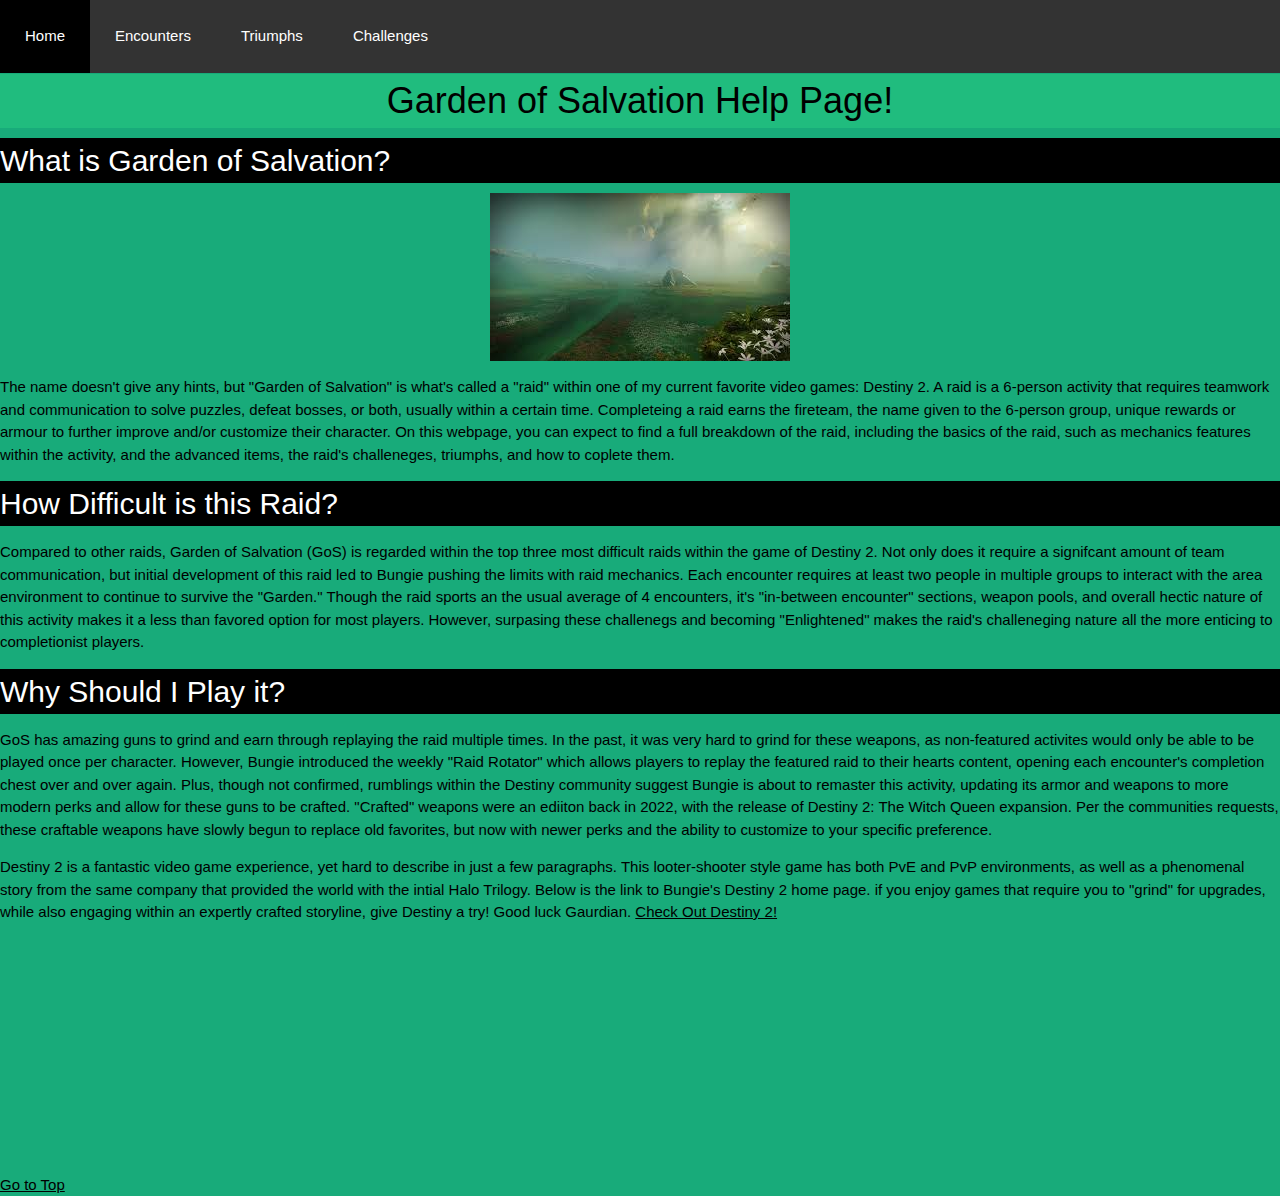
<file: index.html>
<!DOCTYPE html>
<html>
    <head>
      <link rel="stylesheet" href="css/main.css">
      <meta charset = "UTF-8">
      <meta name="viewport" content="width=device-width, initial-scale=1">
      <link rel="stylesheet" href="https://www.w3schools.com/w3css/4/w3.css">
      <link rel="stylesheet" href="https://fonts.googleapis.com/css?family=Lato">
      <link rel="stylesheet" href="https://cdnjs.cloudflare.com/ajax/libs/font-awesome/4.7.0/css/font-awesome.min.css">
      <style>
        h1 {text-align: center;}
      </style>
      <title> GOS: Help</title>
      <body>
        <ul>
            <li><a class="active" href="index.html">Home</a></li>
            <li><a href="page_encounters.html">Encounters</a></li>
            <li><a href="page_triumphs.html">Triumphs</a></li>
            <li><a href="page_challenges.html">Challenges</a></li>
        </ul>
        <h1 style="background-color:rgba(32, 188, 126, 1)">You don't see this...</h1>
        <h1 style="background-color:rgba(32, 188, 126, 1)">Garden of Salvation Help Page!</h1>
          <article>
            <h2 style="color:white">What is Garden of Salvation?</h2>
            <h1>
              <img src="images.jpg" alt="Garden">
            </h1>
            <p>
              The name doesn't give any hints, but "Garden of Salvation" is what's called a "raid" within one of my current favorite video games: Destiny 2. 
              A raid is a 6-person activity that requires teamwork and communication to solve puzzles, defeat bosses, or both, usually within a certain time.
              Completeing a raid earns the fireteam, the name given to the 6-person group, unique rewards or armour to further improve and/or customize their character.
              On this webpage, you can expect to find a full breakdown of the raid, including the basics of the raid, such as mechanics features within the activity, and the
              advanced items, the raid's challeneges, triumphs, and how to coplete them.
            </p>
          </article>
          <article>
            <h2 style="color:white">How Difficult is this Raid?</h2>
            <p>
              Compared to other raids, Garden of Salvation (GoS) is regarded within the top three most difficult raids within the game of Destiny 2. 
              Not only does it require a signifcant amount of team communication, but initial development of this raid led to Bungie pushing the limits with raid mechanics.
              Each encounter requires at least two people in multiple groups to interact with the area environment to continue to survive the "Garden." 
              Though the raid sports an the usual average of 4 encounters, it's "in-between encounter" sections, weapon pools, and overall hectic nature of this activity makes it a less than favored option for most players. 
              However, surpasing these challenegs and becoming "Enlightened" makes the raid's challeneging nature all the more enticing to completionist players.
            </p>
          </article>
          <article>
            <h2 style="color:white">Why Should I Play it?</h2>
            <p>
              GoS has amazing guns to grind and earn through replaying the raid multiple times. 
              In the past, it was very hard to grind for these weapons, as non-featured activites would only be able to be played once per character. 
              However, Bungie introduced the weekly "Raid Rotator" which allows players to replay the featured raid to their hearts content, opening each encounter's completion chest over and over again. 
              Plus, though not confirmed, rumblings within the Destiny community suggest Bungie is about to remaster this activity, updating its armor and weapons to more modern perks and allow for these guns to be crafted. 
              "Crafted" weapons were an ediiton back in 2022, with the release of Destiny 2: The Witch Queen expansion. 
              Per the communities requests, these craftable weapons have slowly begun to replace old favorites, but now with newer perks and the ability to customize to your specific preference. 
            </p>
            <p>
              Destiny 2 is a fantastic video game experience, yet hard to describe in just a few paragraphs.
              This looter-shooter style game has both PvE and PvP environments, as well as a phenomenal story from the same company that provided the world with the intial Halo Trilogy. 
              Below is the link to Bungie's Destiny 2 home page. if you enjoy games that require you to "grind" for upgrades, while also engaging within an expertly crafted storyline, give Destiny a try! 
              Good luck Gaurdian.
              <a href="https://www.bungie.net/7/en/destiny" target="_blank">Check Out Destiny 2!</a>
            </p>
          </article>
          <article>
            <h1>
              <iframe
                width="315"
                height="210"

                src="https://www.youtube.com/embed/i-7Cq7LLPr4?si=c0WSz1hAZvOf4kSf" title="YouTube video player" frameborder="0" allow="accelerometer; autoplay; clipboard-write; encrypted-media; gyroscope; picture-in-picture; web-share" allowfullscreen>
              </iframe>
            </h1>
          </article>
          <article>
            <a href="#">Go to Top</a>
          </article>
      </body>
    </head>
</html>
</file>
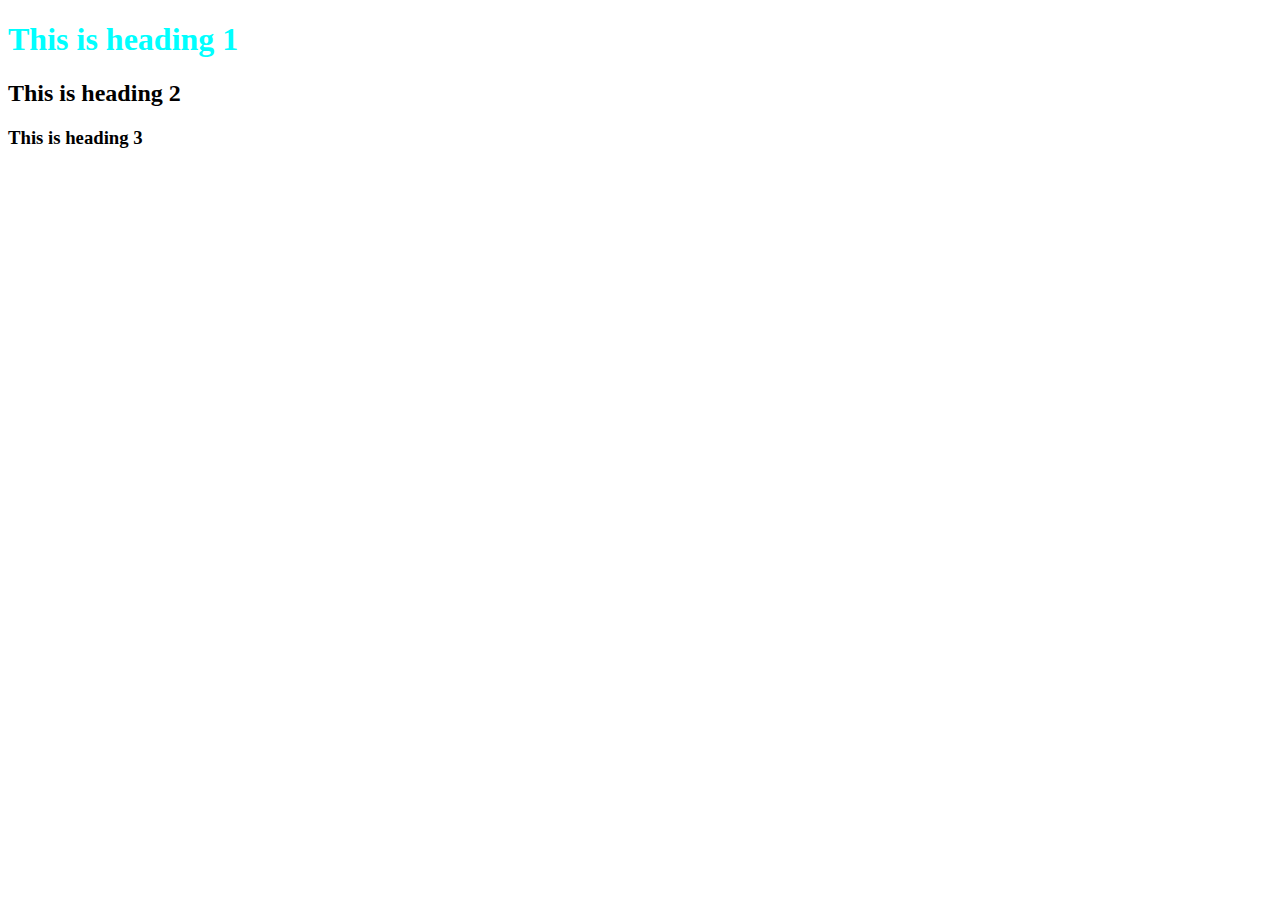
<file: My_Webpage.html>
<!DOCTYPE html>
<html>
    <head>
        <title>My Webpage</title>
    </head>
    <body>
        <h1 style="color:aqua">This is heading 1</h1>
        <h2>This is heading 2</h2>
        <h3>This is heading 3</h3>
    </body>
</html>
</file>
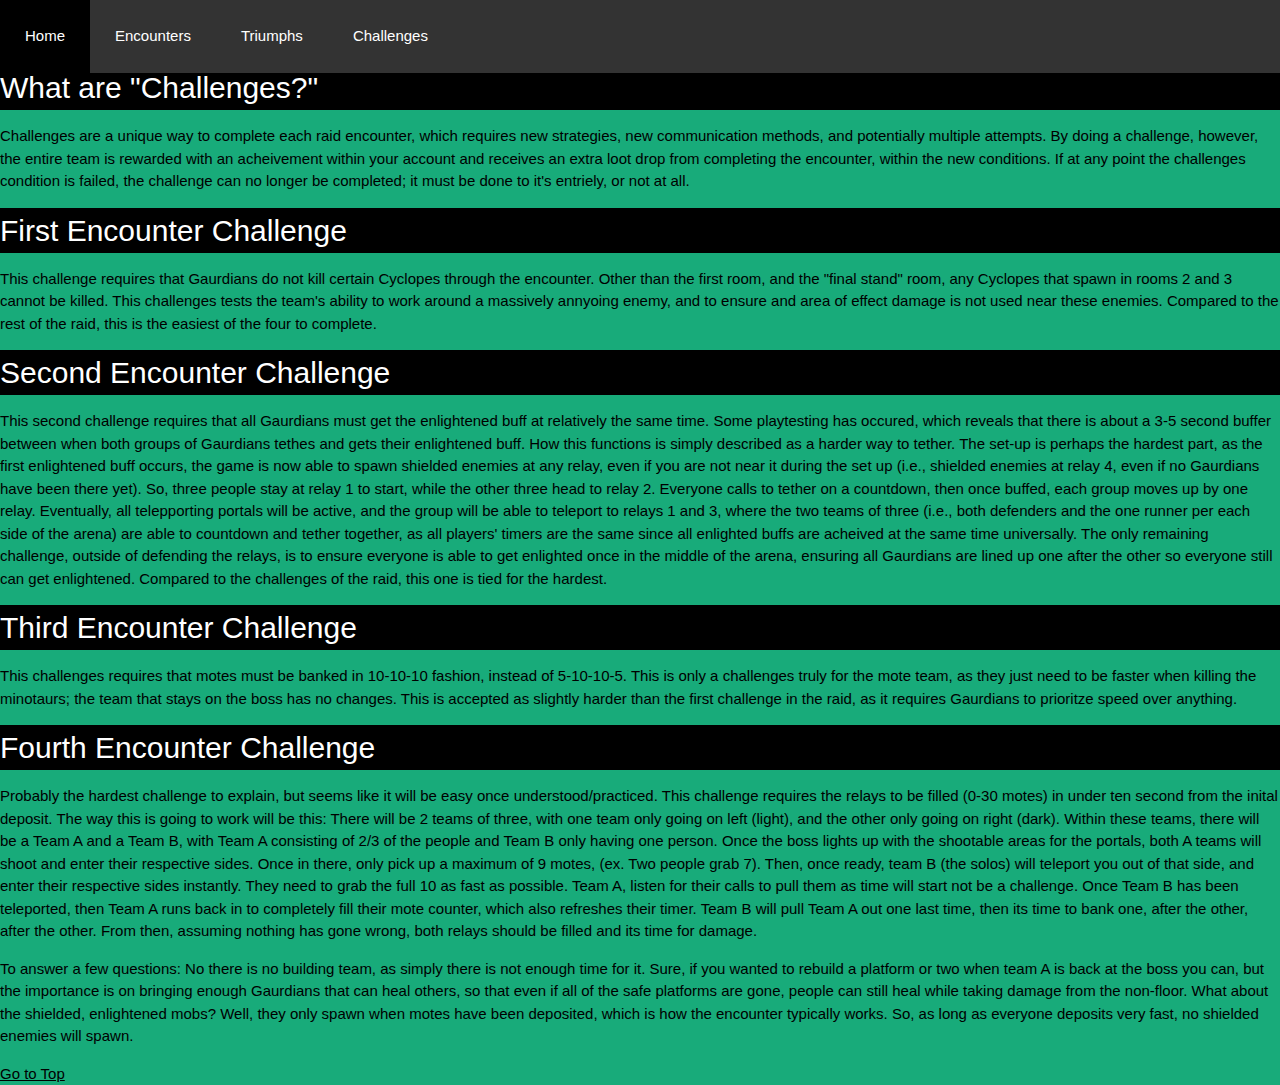
<file: page_challenges.html>
<!DOCTYPE html>
<html>
    <head>
      <link rel="stylesheet" href="css/main.css">
      <meta charset = "UTF-8">
      <meta name="viewport" content="width=device-width, initial-scale=1">
      <link rel="stylesheet" href="https://www.w3schools.com/w3css/4/w3.css">
      <link rel="stylesheet" href="https://fonts.googleapis.com/css?family=Lato">
      <link rel="stylesheet" href="https://cdnjs.cloudflare.com/ajax/libs/font-awesome/4.7.0/css/font-awesome.min.css">
      <style>
        h1 {text-align: center;}
      </style>
      <title> GOS: Challenges</title>
      <body>
        <ul>
            <li><a class="active" href="page_home.html">Home</a></li>
            <li><a href="page_encounters.html">Encounters</a></li>
            <li><a href="page_triumphs.html">Triumphs</a></li>
            <li><a href="page_challenges.html">Challenges</a></li>
        </ul>
        <article>
          <h2>Challenges Breakdown</h2> <!-- I'm using this mainly for additional spacing, as I could not find ways to manually displace a given header/text -->
        </article>
        <article>
          <h2>What are "Challenges?"</h2>
          <p>
            Challenges are a unique way to complete each raid encounter, which requires new strategies, new communication methods, and potentially multiple attempts. 
            By doing a challenge, however, the entire team is rewarded with an acheivement within your account and receives an extra loot drop from completing the encounter, within the new conditions. 
            If at any point the challenges condition is failed, the challenge can no longer be completed; it must be done to it's entriely, or not at all.
          </p>
        </article>
        <article>
          <h2>First Encounter Challenge</h2>
          <p>
            This challenge requires that Gaurdians do not kill certain Cyclopes through the encounter.
            Other than the first room, and the "final stand" room, any Cyclopes that spawn in rooms 2 and 3 cannot be killed.
            This challenges tests the team's ability to work around a massively annyoing enemy, and to ensure and area of effect damage is not used near these enemies.
            Compared to the rest of the raid, this is the easiest of the four to complete.
          </p>
        </article>
        <article>
          <h2>Second Encounter Challenge</h2>
          <p>
            This second challenge requires that all Gaurdians must get the enlightened buff at relatively the same time. 
            Some playtesting has occured, which reveals that there is about a 3-5 second buffer between when both groups of Gaurdians tethes and gets their enlightened buff. 
            How this functions is simply described as a harder way to tether. 
            The set-up is perhaps the hardest part, as the first enlightened buff occurs, the game is now able to spawn shielded enemies at any relay, even if you are not near it during the set up (i.e., shielded enemies at relay 4, even if no Gaurdians have been there yet). 
            So, three people stay at relay 1 to start, while the other three head to relay 2. 
            Everyone calls to tether on a countdown, then once buffed, each group moves up by one relay. 
            Eventually, all telepporting portals will be active, and the group will be able to teleport to relays 1 and 3, where the two teams of three (i.e., both defenders and the one runner per each side of the arena) are able to countdown and tether together, as all players' timers are the same since all enlighted buffs are acheived at the same time universally. 
            The only remaining challenge, outside of defending the relays, is to ensure everyone is able to get enlighted once in the middle of the arena, ensuring all Gaurdians are lined up one after the other so everyone still can get enlightened.
            Compared to the challenges of the raid, this one is tied for the hardest.
          </p>
        </article>
        <article>
          <h2>Third Encounter Challenge</h2>
          <p>
            This challenges requires that motes must be banked in 10-10-10 fashion, instead of 5-10-10-5. 
            This is only a challenges truly for the mote team, as they just need to be faster when killing the minotaurs; the team that stays on the boss has no changes.
            This is accepted as slightly harder than the first challenge in the raid, as it requires Gaurdians to prioritze speed over anything.
          </p>
        </article>
        <article>
          <h2>Fourth Encounter Challenge</h2>
          <p>
            Probably the hardest challenge to explain, but seems like it will be easy once understood/practiced. 
            This challenge requires the relays to be filled (0-30 motes) in under ten second from the inital deposit. 
            The way this is going to work will be this: There will be 2 teams of three, with one team only going on left (light), and the other only going on right (dark). 
            Within these teams, there will be a Team A and a Team B, with Team A consisting of 2/3 of the people and Team B only having one person. 
            Once the boss lights up with the shootable areas for the portals, both A teams will shoot and enter their respective sides. 
            Once in there, only pick up a maximum of 9 motes, (ex. Two people grab 7). 
            Then, once ready, team B (the solos) will teleport you out of that side, and enter their respective sides instantly. They need to grab the full 10 as fast as possible. 
            Team A, listen for their calls to pull them as time will start not be a challenge. 
            Once Team B has been teleported, then Team A runs back in to completely fill their mote counter, which also refreshes their timer. 
            Team B will pull Team A out one last time, then its time to bank one, after the other, after the other. 
            From then, assuming nothing has gone wrong, both relays should be filled and its time for damage.
          </p>
          <p>
            To answer a few questions: No there is no building team, as simply there is not enough time for it. 
            Sure, if you wanted to rebuild a platform or two when team A is back at the boss you can, but the importance is on bringing enough Gaurdians that can heal others, so that even if all of the safe platforms are gone, people can still heal while taking damage from the non-floor.
            What about the shielded, enlightened mobs? 
            Well, they only spawn when motes have been deposited, which is how the encounter typically works. 
            So, as long as everyone deposits very fast, no shielded enemies will spawn.
          </p> 
        </article>
        <article>
          <a href="#">Go to Top</a>
        </article>
      </body>
    </head>
</html>
</file>
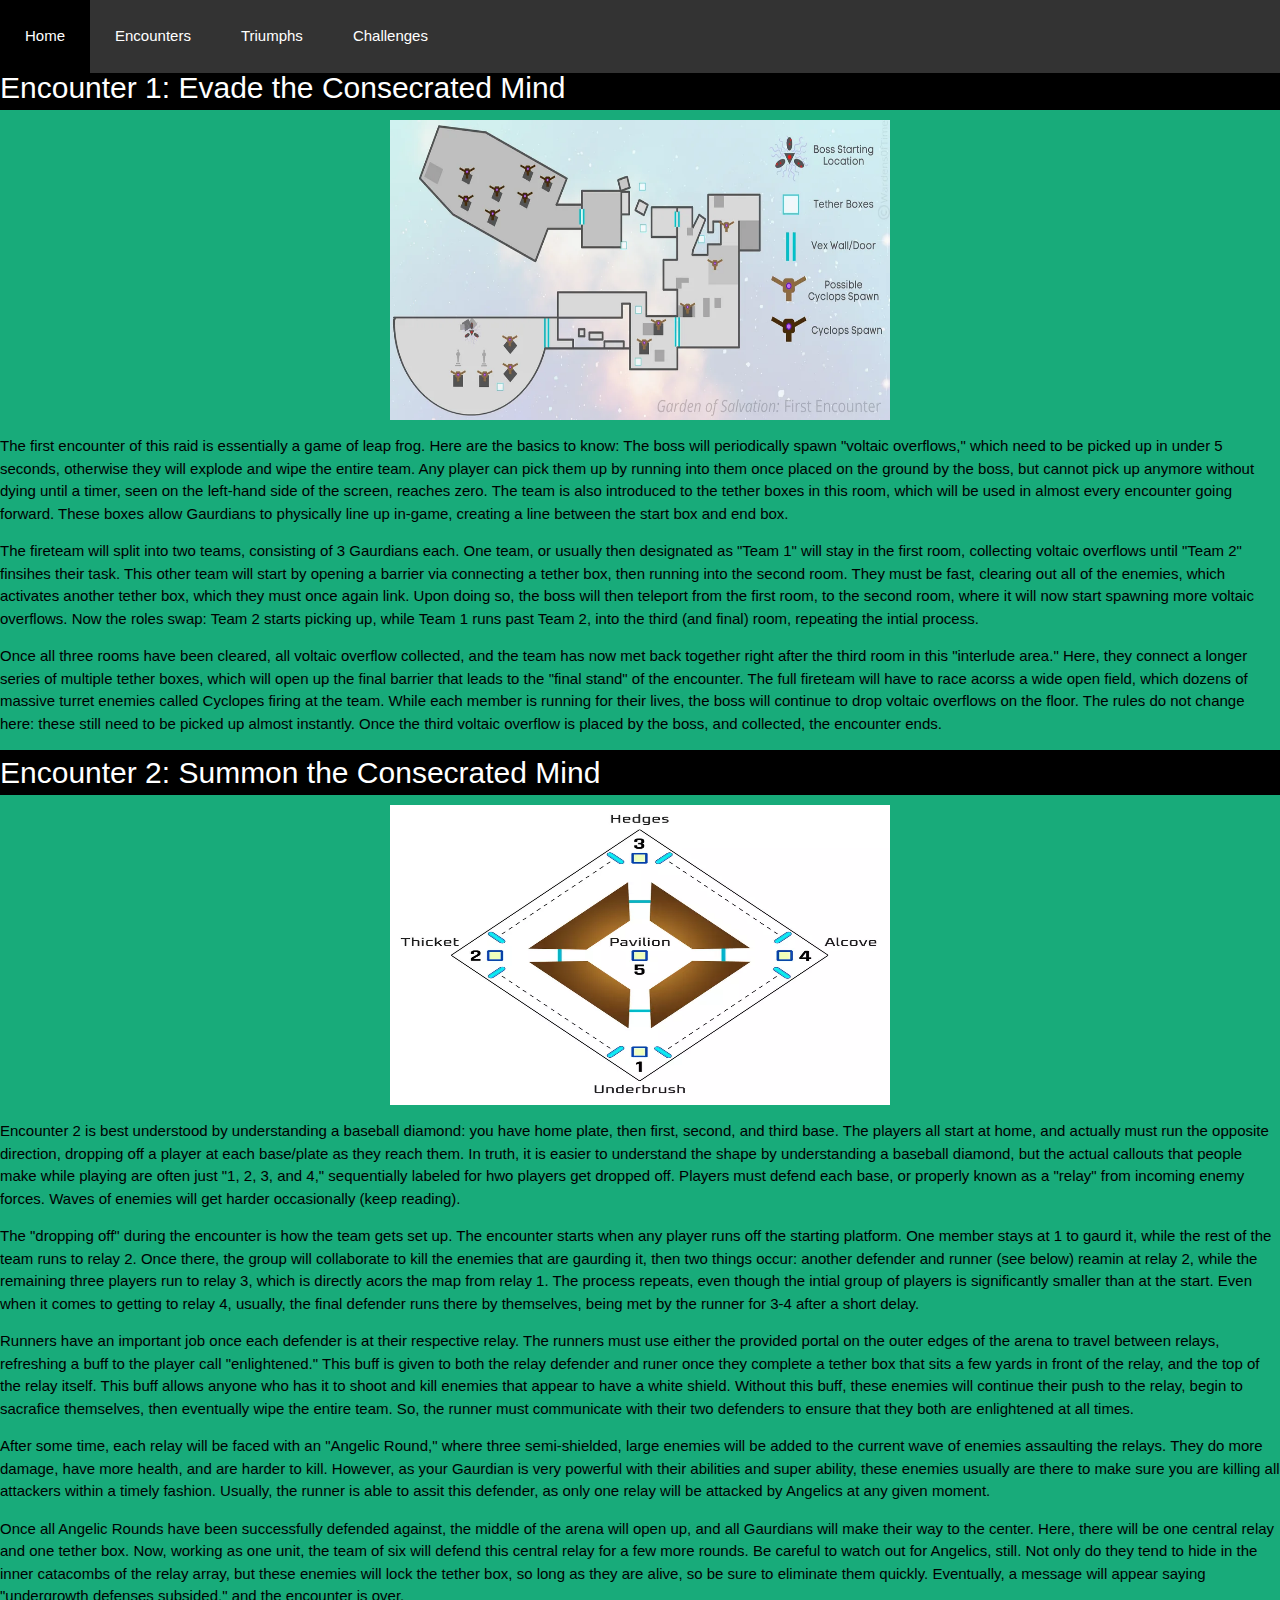
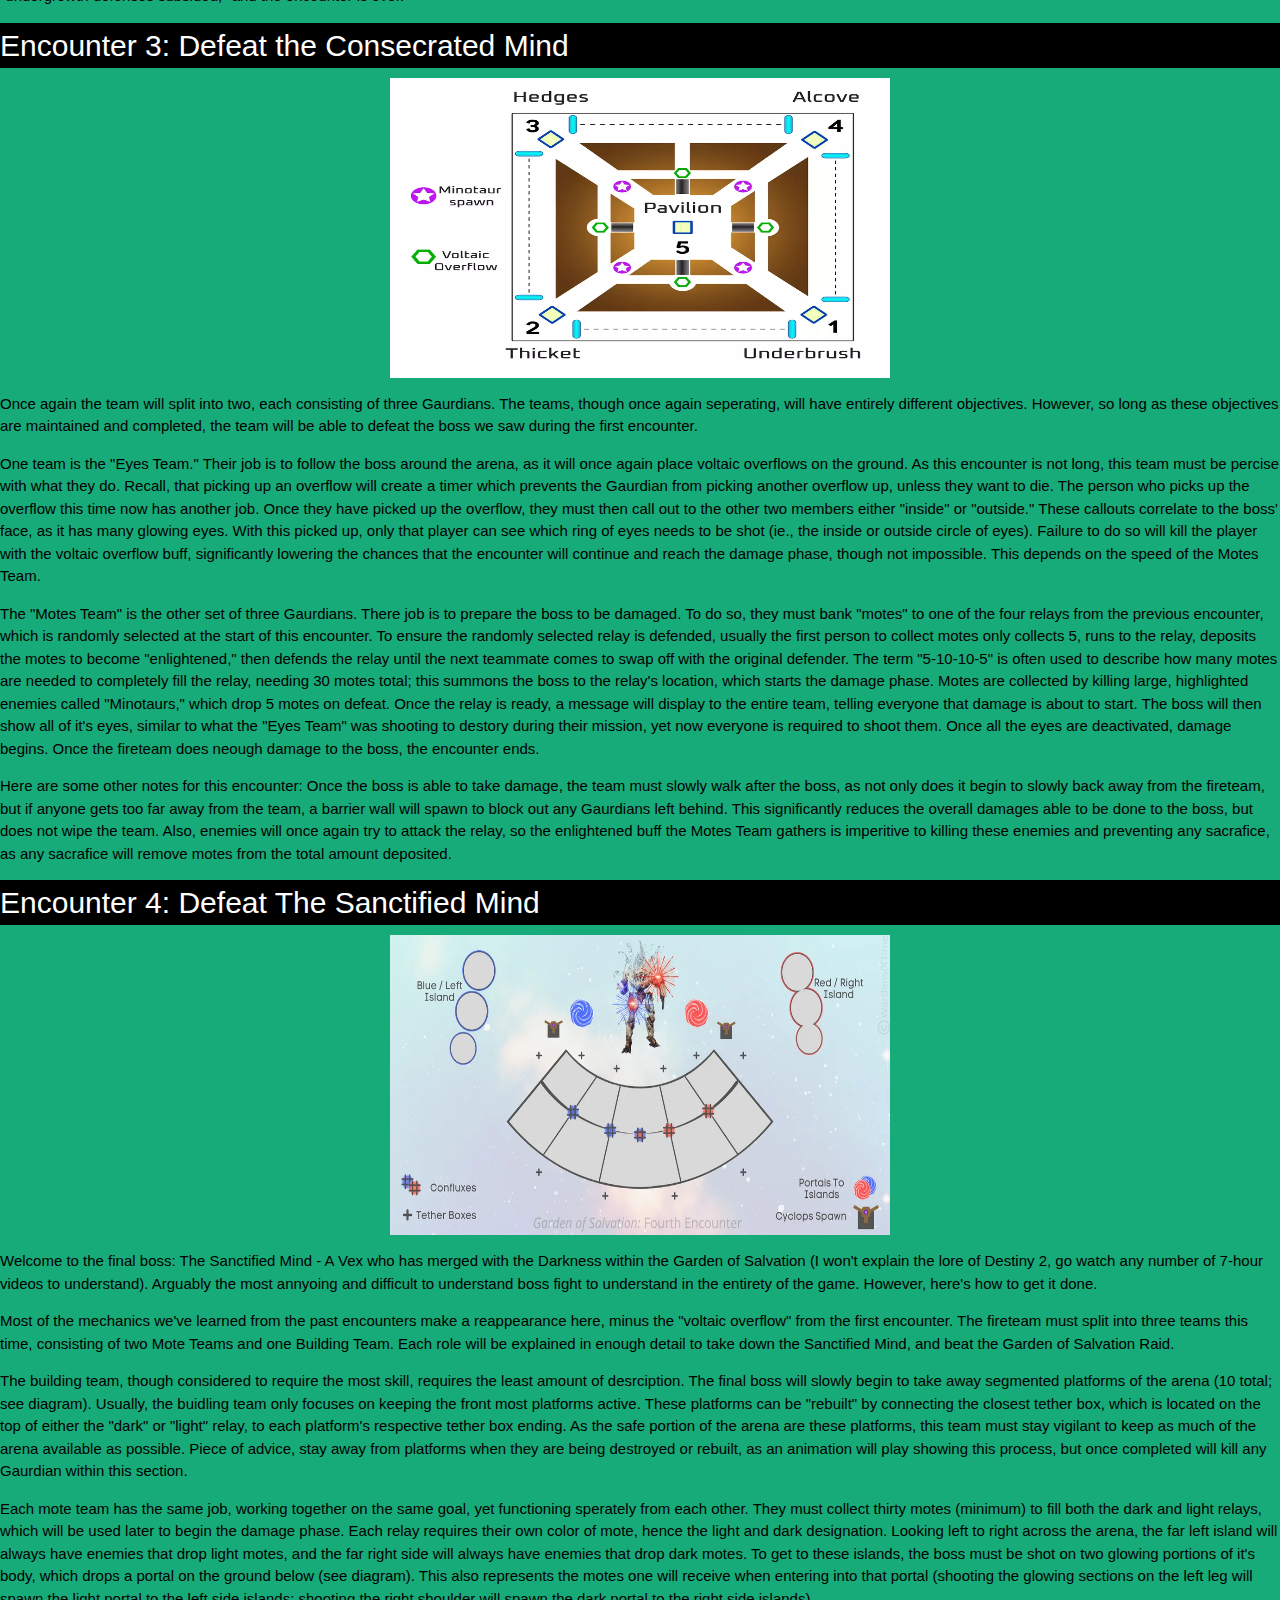
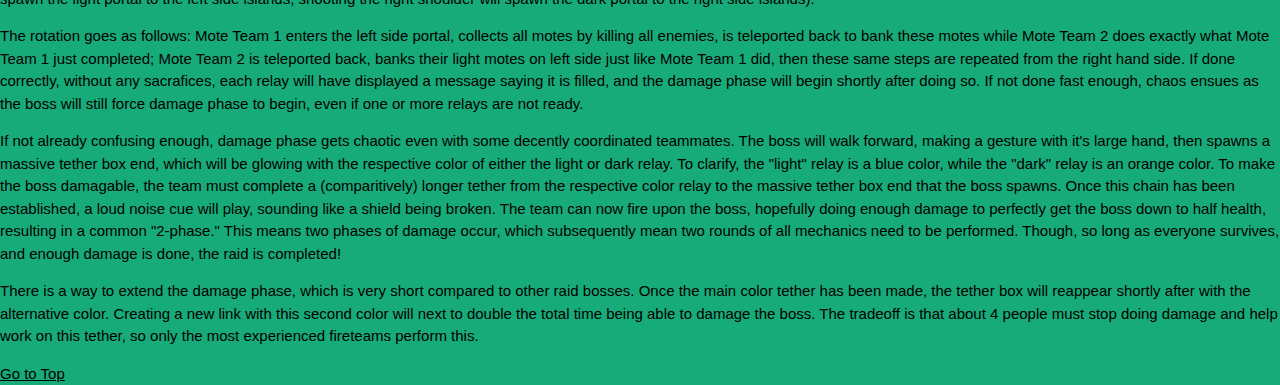
<file: page_encounters.html>
<!DOCTYPE html>
<html>
    <head>
      <link rel="stylesheet" href="css/main.css">
      <meta charset = "UTF-8">
      <meta name="viewport" content="width=device-width, initial-scale=1">
      <link rel="stylesheet" href="https://www.w3schools.com/w3css/4/w3.css">
      <link rel="stylesheet" href="https://fonts.googleapis.com/css?family=Lato">
      <link rel="stylesheet" href="https://cdnjs.cloudflare.com/ajax/libs/font-awesome/4.7.0/css/font-awesome.min.css">
      <style>
        h1 {text-align: center;}
      </style>
      <title> GOS: Encounters</title>
      <body>
        <ul>
            <li><a class="active" href="page_home.html">Home</a></li>
            <li><a href="page_encounters.html">Encounters</a></li>
            <li><a href="page_triumphs.html">Triumphs</a></li>
            <li><a href="page_challenges.html">Challenges</a></li>
        </ul>
        <article>
          <h2>Encounter Breakdown</h2> <!-- I'm using this mainly for additional spacing, as I could not find ways to manually displace a given header/text -->
        </article>
        <article>
          <h2>Encounter 1: Evade the Consecrated Mind</h2>
          <h1>
            <image src="encounter1.webp" alt="Map of Encounter 2"
            width="500"
            height="300">
          </h1>
          <p>
            The first encounter of this raid is essentially a game of leap frog. 
            Here are the basics to know: The boss will periodically spawn "voltaic overflows," which need to be picked up in under 5 seconds, otherwise they will explode and wipe the entire team. 
            Any player can pick them up by running into them once placed on the ground by the boss, but cannot pick up anymore without dying until a timer, seen on the left-hand side of the screen, reaches zero.
            The team is also introduced to the tether boxes in this room, which will be used in almost every encounter going forward. 
            These boxes allow Gaurdians to physically line up in-game, creating a line between the start box and end box.
          </p>
          <p>
            The fireteam will split into two teams, consisting of 3 Gaurdians each. 
            One team, or usually then designated as "Team 1" will stay in the first room, collecting voltaic overflows until "Team 2" finsihes their task. 
            This other team will start by opening a barrier via connecting a tether box, then running into the second room. 
            They must be fast, clearing out all of the enemies, which activates another tether box, which they must once again link. 
            Upon doing so, the boss will then teleport from the first room, to the second room, where it will now start spawning more voltaic overflows. 
            Now the roles swap: Team 2 starts picking up, while Team 1 runs past Team 2, into the third (and final) room, repeating the intial process.
          </p>
          <p>
            Once all three rooms have been cleared, all voltaic overflow collected, and the team has now met back together right after the third room in this "interlude area." 
            Here, they connect a longer series of multiple tether boxes, which will open up the final barrier that leads to the "final stand" of the encounter. 
            The full fireteam will have to race acorss a wide open field, which dozens of massive turret enemies called Cyclopes firing at the team.
            While each member is running for their lives, the boss will continue to drop voltaic overflows on the floor. 
            The rules do not change here: these still need to be picked up almost instantly. 
            Once the third voltaic overflow is placed by the boss, and collected, the encounter ends.
          </p>
        </article>
        <article>
          <h2>Encounter 2: Summon the Consecrated Mind</h2>
          <h1>
            <image src="encounter2.webp" alt="Map of Encounter 2"
            width="500"
            height="300">
          </h1>
          <p>
            Encounter 2 is best understood by understanding a baseball diamond: you have home plate, then first, second, and third base. 
            The players all start at home, and actually must run the opposite direction, dropping off a player at each base/plate as they reach them. 
            In truth, it is easier to understand the shape by understanding a baseball diamond, but the actual callouts that people make while playing are often just "1, 2, 3, and 4," sequentially labeled for hwo players get dropped off.
            Players must defend each base, or properly known as a "relay" from incoming enemy forces.
            Waves of enemies will get harder occasionally (keep reading).
          </p>
          <p>
            The "dropping off" during the encounter is how the team gets set up. 
            The encounter starts when any player runs off the starting platform. 
            One member stays at 1 to gaurd it, while the rest of the team runs to relay 2. 
            Once there, the group will collaborate to kill the enemies that are gaurding it, then two things occur: another defender and runner (see below) reamin at relay 2, while the remaining three players run to relay 3, which is directly acors the map from relay 1. 
            The process repeats, even though the intial group of players is significantly smaller than at the start. 
            Even when it comes to getting to relay 4, usually, the final defender runs there by themselves, being met by the runner for 3-4 after a short delay.
          </p>
          <p>
            Runners have an important job once each defender is at their respective relay. 
            The runners must use either the provided portal on the outer edges of the arena to travel between relays, refreshing a buff to the player call "enlightened." 
            This buff is given to both the relay defender and runer once they complete a tether box that sits a few yards in front of the relay, and the top of the relay itself. 
            This buff allows anyone who has it to shoot and kill enemies that appear to have a white shield. 
            Without this buff, these enemies will continue their push to the relay, begin to sacrafice themselves, then eventually wipe the entire team.
            So, the runner must communicate with their two defenders to ensure that they both are enlightened at all times.
          </p>
          <p>
            After some time, each relay will be faced with an "Angelic Round," where three semi-shielded, large enemies will be added to the current wave of enemies assaulting the relays. 
            They do more damage, have more health, and are harder to kill. 
            However, as your Gaurdian is very powerful with their abilities and super ability, these enemies usually are there to make sure you are killing all attackers within a timely fashion. 
            Usually, the runner is able to assit this defender, as only one relay will be attacked by Angelics at any given moment.
          </p>
          <p>
            Once all Angelic Rounds have been successfully defended against, the middle of the arena will open up, and all Gaurdians will make their way to the center. 
            Here, there will be one central relay and one tether box. 
            Now, working as one unit, the team of six will defend this central relay for a few more rounds. 
            Be careful to watch out for Angelics, still. 
            Not only do they tend to hide in the inner catacombs of the relay array, but these enemies will lock the tether box, so long as they are alive, so be sure to eliminate them quickly. 
            Eventually, a message will appear saying "undergrowth defenses subsided," and the encounter is over.
          </p>
        </article>
        <article>
          <h2>Encounter 3: Defeat the Consecrated Mind</h2>
          <h1>
            <image src="encounter3.webp" alt="Map of Encounter 2"
            width="500"
            height="300">
          </h1>
          <p>
            Once again the team will split into two, each consisting of three Gaurdians. 
            The teams, though once again seperating, will have entirely different objectives. 
            However, so long as these objectives are maintained and completed, the team will be able to defeat the boss we saw during the first encounter.
          </p>
          <p>
            One team is the "Eyes Team."
            Their job is to follow the boss around the arena, as it will once again place voltaic overflows on the ground. 
            As this encounter is not long, this team must be percise with what they do. 
            Recall, that picking up an overflow will create a timer which prevents the Gaurdian from picking another overflow up, unless they want to die. 
            The person who picks up the overflow this time now has another job. 
            Once they have picked up the overflow, they must then call out to the other two members either "inside" or "outside." 
            These callouts correlate to the boss' face, as it has many glowing eyes. With this picked up, only that player can see which ring of eyes needs to be shot (ie., the inside or outside circle of eyes). 
            Failure to do so will kill the player with the voltaic overflow buff, significantly lowering the chances that the encounter will continue and reach the damage phase, though not impossible. 
            This depends on the speed of the Motes Team.
          </p>
          <p>
            The "Motes Team" is the other set of three Gaurdians. 
            There job is to prepare the boss to be damaged. To do so, they must bank "motes" to one of the four relays from the previous encounter, which is randomly selected at the start of this encounter. 
            To ensure the randomly selected relay is defended, usually the first person to collect motes only collects 5, runs to the relay, deposits the motes to become "enlightened," then defends the relay until the next teammate comes to swap off with the original defender. 
            The term "5-10-10-5" is often used to describe how many motes are needed to completely fill the relay, needing 30 motes total; this summons the boss to the relay's location, which starts the damage phase. 
            Motes are collected by killing large, highlighted enemies called "Minotaurs," which drop 5 motes on defeat. 
            Once the relay is ready, a message will display to the entire team, telling everyone that damage is about to start. 
            The boss will then show all of it's eyes, similar to what the "Eyes Team" was shooting to destory during their mission, yet now everyone is required to shoot them. 
            Once all the eyes are deactivated, damage begins. 
            Once the fireteam does neough damage to the boss, the encounter ends.
          </p>
          <p>
            Here are some other notes for this encounter: 
            Once the boss is able to take damage, the team must slowly walk after the boss, as not only does it begin to slowly back away from the fireteam, but if anyone gets too far away from the team, a barrier wall will spawn to block out any Gaurdians left behind. 
            This significantly reduces the overall damages able to be done to the boss, but does not wipe the team. 
            Also, enemies will once again try to attack the relay, so the enlightened buff the Motes Team gathers is imperitive to killing these enemies and preventing any sacrafice, as any sacrafice will remove motes from the total amount deposited.
          </p>
        </article>
        <article>
          <h2>Encounter 4: Defeat The Sanctified Mind</h2>
          <h1>
            <image src="encounter4.webp" alt="Map of Encounter 4"
            width="500"
            height="300">
          </h1>
          <p>
            Welcome to the final boss: The Sanctified Mind - A Vex who has merged with the Darkness within the Garden of Salvation (I won't explain the lore of Destiny 2, go watch any number of 7-hour videos to understand). 
            Arguably the most annyoing and difficult to understand boss fight to understand in the entirety of the game. 
            However, here's how to get it done.
          </p>
          <p>
            Most of the mechanics we've learned from the past encounters make a reappearance here, minus the "voltaic overflow" from the first encounter. 
            The fireteam must split into three teams this time, consisting of two Mote Teams and one Building Team. 
            Each role will be explained in enough detail to take down the Sanctified Mind, and beat the Garden of Salvation Raid.
          </p>
          <p>
            The building team, though considered to require the most skill, requires the least amount of desrciption. 
            The final boss will slowly begin to take away segmented platforms of the arena (10 total; see diagram). 
            Usually, the buidling team only focuses on keeping the front most platforms active. These platforms can be "rebuilt" by connecting the closest tether box, which is located on the top of either the "dark" or "light" relay, to each platform's respective tether box ending. 
            As the safe portion of the arena are these platforms, this team must stay vigilant to keep as much of the arena available as possible. 
            Piece of advice, stay away from platforms when they are being destroyed or rebuilt, as an animation will play showing this process, but once completed will kill any Gaurdian within this section.
          </p>
          <p>
            Each mote team has the same job, working together on the same goal, yet functioning sperately from each other. 
            They must collect thirty motes (minimum) to fill both the dark and light relays, which will be used later to begin the damage phase. 
            Each relay requires their own color of mote, hence the light and dark designation. 
            Looking left to right across the arena, the far left island will always have enemies that drop light motes, and the far right side will always have enemies that drop dark motes. 
            To get to these islands, the boss must be shot on two glowing portions of it's body, which drops a portal on the ground below (see diagram). 
            This also represents the motes one will receive when entering into that portal (shooting the glowing sections on the left leg will spawn the light portal to the left side islands; shooting the right shoulder will spawn the dark portal to the right side islands).
          </p>
          <p>
            The rotation goes as follows: 
            Mote Team 1 enters the left side portal, collects all motes by killing all enemies, is teleported back to bank these motes while Mote Team 2 does exactly what Mote Team 1 just completed; Mote Team 2 is teleported back, banks their light motes on left side just like Mote Team 1 did, then these same steps are repeated from the right hand side.
            If done correctly, without any sacrafices, each relay will have displayed a message saying it is filled, and the damage phase will begin shortly after doing so. 
            If not done fast enough, chaos ensues as the boss will still force damage phase to begin, even if one or more relays are not ready.
          </p>
          <p>
            If not already confusing enough, damage phase gets chaotic even with some decently coordinated teammates. 
            The boss will walk forward, making a gesture with it's large hand, then spawns a massive tether box end, which will be glowing with the respective color of either the light or dark relay. 
            To clarify, the "light" relay is a blue color, while the "dark" relay is an orange color. 
            To make the boss damagable, the team must complete a (comparitively) longer tether from the respective color relay to the massive tether box end that the boss spawns. 
            Once this chain has been established, a loud noise cue will play, sounding like a shield being broken. 
            The team can now fire upon the boss, hopefully doing enough damage to perfectly get the boss down to half health, resulting in a common "2-phase." 
            This means two phases of damage occur, which subsequently mean two rounds of all mechanics need to be performed.
            Though, so long as everyone survives, and enough damage is done, the raid is completed!
          </p>
          <p>
            There is a way to extend the damage phase, which is very short compared to other raid bosses. 
            Once the main color tether has been made, the tether box will reappear shortly after with the alternative color. 
            Creating a new link with this second color will next to double the total time being able to damage the boss. 
            The tradeoff is that about 4 people must stop doing damage and help work on this tether, so only the most experienced fireteams perform this.
          </p>
        </article>
        <article>
          <a href="#">Go to Top</a>
        </article>
      </body>
    </head>
</html>
</file>
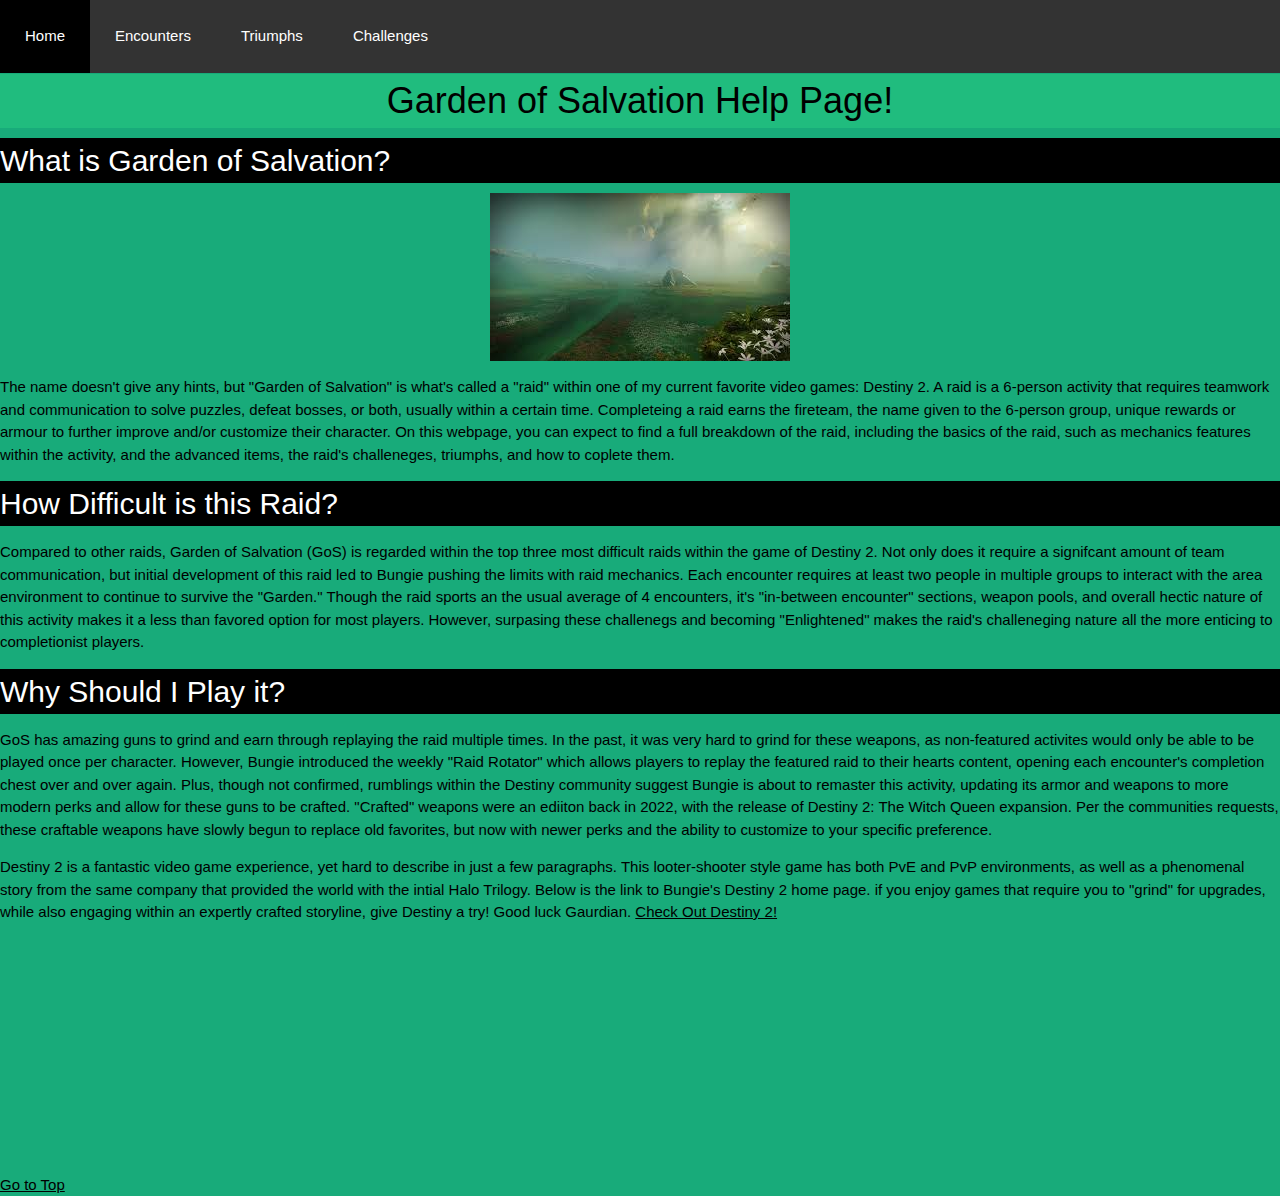
<file: page_home.html>
<!DOCTYPE html>
<html>
    <head>
      <link rel="stylesheet" href="css/main.css">
      <meta charset = "UTF-8">
      <meta name="viewport" content="width=device-width, initial-scale=1">
      <link rel="stylesheet" href="https://www.w3schools.com/w3css/4/w3.css">
      <link rel="stylesheet" href="https://fonts.googleapis.com/css?family=Lato">
      <link rel="stylesheet" href="https://cdnjs.cloudflare.com/ajax/libs/font-awesome/4.7.0/css/font-awesome.min.css">
      <style>
        h1 {text-align: center;}
      </style>
      <title> GOS: Help</title>
      <body>
        <ul>
            <li><a class="active" href="page_home.html">Home</a></li>
            <li><a href="page_encounters.html">Encounters</a></li>
            <li><a href="page_triumphs.html">Triumphs</a></li>
            <li><a href="page_challenges.html">Challenges</a></li>
        </ul>
        <h1 style="background-color:rgba(32, 188, 126, 1)">You don't see this...</h1>
        <h1 style="background-color:rgba(32, 188, 126, 1)">Garden of Salvation Help Page!</h1>
          <article>
            <h2 style="color:white">What is Garden of Salvation?</h2>
            <h1>
              <img src="images.jpg" alt="Garden">
            </h1>
            <p>
              The name doesn't give any hints, but "Garden of Salvation" is what's called a "raid" within one of my current favorite video games: Destiny 2. 
              A raid is a 6-person activity that requires teamwork and communication to solve puzzles, defeat bosses, or both, usually within a certain time.
              Completeing a raid earns the fireteam, the name given to the 6-person group, unique rewards or armour to further improve and/or customize their character.
              On this webpage, you can expect to find a full breakdown of the raid, including the basics of the raid, such as mechanics features within the activity, and the
              advanced items, the raid's challeneges, triumphs, and how to coplete them.
            </p>
          </article>
          <article>
            <h2 style="color:white">How Difficult is this Raid?</h2>
            <p>
              Compared to other raids, Garden of Salvation (GoS) is regarded within the top three most difficult raids within the game of Destiny 2. 
              Not only does it require a signifcant amount of team communication, but initial development of this raid led to Bungie pushing the limits with raid mechanics.
              Each encounter requires at least two people in multiple groups to interact with the area environment to continue to survive the "Garden." 
              Though the raid sports an the usual average of 4 encounters, it's "in-between encounter" sections, weapon pools, and overall hectic nature of this activity makes it a less than favored option for most players. 
              However, surpasing these challenegs and becoming "Enlightened" makes the raid's challeneging nature all the more enticing to completionist players.
            </p>
          </article>
          <article>
            <h2 style="color:white">Why Should I Play it?</h2>
            <p>
              GoS has amazing guns to grind and earn through replaying the raid multiple times. 
              In the past, it was very hard to grind for these weapons, as non-featured activites would only be able to be played once per character. 
              However, Bungie introduced the weekly "Raid Rotator" which allows players to replay the featured raid to their hearts content, opening each encounter's completion chest over and over again. 
              Plus, though not confirmed, rumblings within the Destiny community suggest Bungie is about to remaster this activity, updating its armor and weapons to more modern perks and allow for these guns to be crafted. 
              "Crafted" weapons were an ediiton back in 2022, with the release of Destiny 2: The Witch Queen expansion. 
              Per the communities requests, these craftable weapons have slowly begun to replace old favorites, but now with newer perks and the ability to customize to your specific preference. 
            </p>
            <p>
              Destiny 2 is a fantastic video game experience, yet hard to describe in just a few paragraphs.
              This looter-shooter style game has both PvE and PvP environments, as well as a phenomenal story from the same company that provided the world with the intial Halo Trilogy. 
              Below is the link to Bungie's Destiny 2 home page. if you enjoy games that require you to "grind" for upgrades, while also engaging within an expertly crafted storyline, give Destiny a try! 
              Good luck Gaurdian.
              <a href="https://www.bungie.net/7/en/destiny" target="_blank">Check Out Destiny 2!</a>
            </p>
          </article>
          <article>
            <h1>
              <iframe
                width="315"
                height="210"

                src="https://www.youtube.com/embed/i-7Cq7LLPr4?si=c0WSz1hAZvOf4kSf" title="YouTube video player" frameborder="0" allow="accelerometer; autoplay; clipboard-write; encrypted-media; gyroscope; picture-in-picture; web-share" allowfullscreen>
              </iframe>
            </h1>
          </article>
          <article>
            <a href="#">Go to Top</a>
          </article>
      </body>
    </head>
</html>
</file>
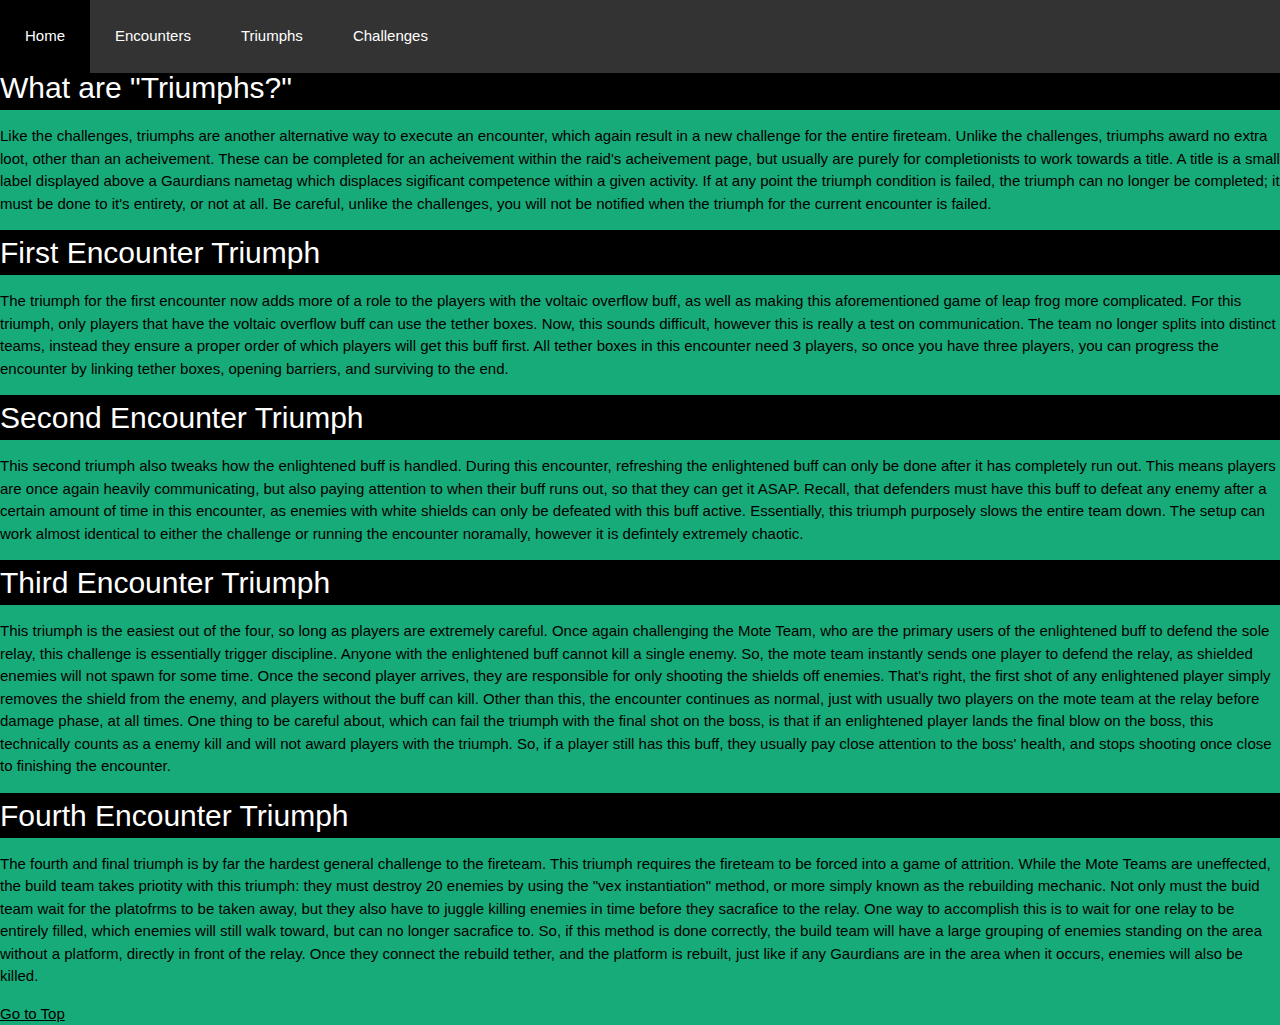
<file: page_triumphs.html>
<!DOCTYPE html>
<html>
    <head>
      <link rel="stylesheet" href="css/main.css">
      <meta charset = "UTF-8">
      <meta name="viewport" content="width=device-width, initial-scale=1">
      <link rel="stylesheet" href="https://www.w3schools.com/w3css/4/w3.css">
      <link rel="stylesheet" href="https://fonts.googleapis.com/css?family=Lato">
      <link rel="stylesheet" href="https://cdnjs.cloudflare.com/ajax/libs/font-awesome/4.7.0/css/font-awesome.min.css">
      <style>
        h1 {text-align: center;}
      </style>
      <title> GOS: Triumphs</title>
      <body>
        <ul>
            <li><a class="active" href="page_home.html">Home</a></li>
            <li><a href="page_encounters.html">Encounters</a></li>
            <li><a href="page_triumphs.html">Triumphs</a></li>
            <li><a href="page_challenges.html">Challenges</a></li>
        </ul>
        <article>
          <h2>Triumph Breakdown</h2> <!-- I'm using this mainly for additional spacing, as I could not find ways to manually displace a given header/text -->
        </article>
        <article>
          <h2>What are "Triumphs?"</h2>
          <p>
            Like the challenges, triumphs are another alternative way to execute an encounter, which again result in a new challenge for the entire fireteam.
            Unlike the challenges, triumphs award no extra loot, other than an acheivement. 
            These can be completed for an acheivement within the raid's acheivement page, but usually are purely for completionists to work towards a title. 
            A title is a small label displayed above a Gaurdians nametag which displaces sigificant competence within a given activity. 
            If at any point the triumph condition is failed, the triumph can no longer be completed; it must be done to it's entirety, or not at all. 
            Be careful, unlike the challenges, you will not be notified when the triumph for the current encounter is failed.
          </p>
        </article>
        <article>
          <h2>First Encounter Triumph</h2>
          <p>
            The triumph for the first encounter now adds more of a role to the players with the voltaic overflow buff, as well as making this aforementioned game of leap frog more complicated. 
            For this triumph, only players that have the voltaic overflow buff can use the tether boxes.
            Now, this sounds difficult, however this is really a test on communication.
            The team no longer splits into distinct teams, instead they ensure a proper order of which players will get this buff first.
            All tether boxes in this encounter need 3 players, so once you have three players, you can progress the encounter by linking tether boxes, opening barriers, and surviving to the end.
          </p>
        </article>
        <article>
          <h2>Second Encounter Triumph</h2>
          <p>
            This second triumph also tweaks how the enlightened buff is handled.
            During this encounter, refreshing the enlightened buff can only be done after it has completely run out.
            This means players are once again heavily communicating, but also paying attention to when their buff runs out, so that they can get it ASAP.
            Recall, that defenders must have this buff to defeat any enemy after a certain amount of time in this encounter, as enemies with white shields can only be defeated with this buff active.
            Essentially, this triumph purposely slows the entire team down.
            The setup can work almost identical to either the challenge or running the encounter noramally, however it is defintely extremely chaotic.
          </p>
        </article>
        <article>
          <h2>Third Encounter Triumph</h2>
          <p>
            This triumph is the easiest out of the four, so long as players are extremely careful. 
            Once again challenging the Mote Team, who are the primary users of the enlightened buff to defend the sole relay, this challenge is essentially trigger discipline.
            Anyone with the enlightened buff cannot kill a single enemy.
            So, the mote team instantly sends one player to defend the relay, as shielded enemies will not spawn for some time. 
            Once the second player arrives, they are responsible for only shooting the shields off enemies. 
            That's right, the first shot of any enlightened player simply removes the shield from the enemy, and players without the buff can kill. 
            Other than this, the encounter continues as normal, just with usually two players on the mote team at the relay before damage phase, at all times. 
            One thing to be careful about, which can fail the triumph with the final shot on the boss, is that if an enlightened player lands the final blow on the boss, this technically counts as a enemy kill and will not award players with the triumph. 
            So, if a player still has this buff, they usually pay close attention to the boss' health, and stops shooting once close to finishing the encounter.
          </p>
        </article>
        <article>
          <h2>Fourth Encounter Triumph</h2>
          <p>
            The fourth and final triumph is by far the hardest general challenge to the fireteam. 
            This triumph requires the fireteam to be forced into a game of attrition. 
            While the Mote Teams are uneffected, the build team takes priotity with this triumph: they must destroy 20 enemies by using the "vex instantiation" method, or more simply known as the rebuilding mechanic. 
            Not only must the buid team wait for the platofrms to be taken away, but they also have to juggle killing enemies in time before they sacrafice to the relay. 
            One way to accomplish this is to wait for one relay to be entirely filled, which enemies will still walk toward, but can no longer sacrafice to. 
            So, if this method is done correctly, the build team will have a large grouping of enemies standing on the area without a platform, directly in front of the relay. 
            Once they connect the rebuild tether, and the platform is rebuilt, just like if any Gaurdians are in the area when it occurs, enemies will also be killed.
          </p> 
        <article>
          <a href="#">Go to Top</a>
        </article>
      </body>
    </head>
</html>
</file>
<file: css/main.css>
ul {
    list-style-type: none;
    margin: 0;
    padding: 0;
    overflow: hidden;
    background-color: #333;
    position: fixed;
    top: 0;
    width: 100%;
  }
  
  li {
    float: left;
  }
  
  li a {
    display: block;
    color: white;
    text-align: center;
    padding: 25px 25px;
    text-decoration: none;
  }
  
  li a:hover {
    background-color: #000000;
  }

  body {
    background-color: rgb(24, 171, 122)
  }

  h2 {
    background-color: black;
    color: white;
  }
</file>
